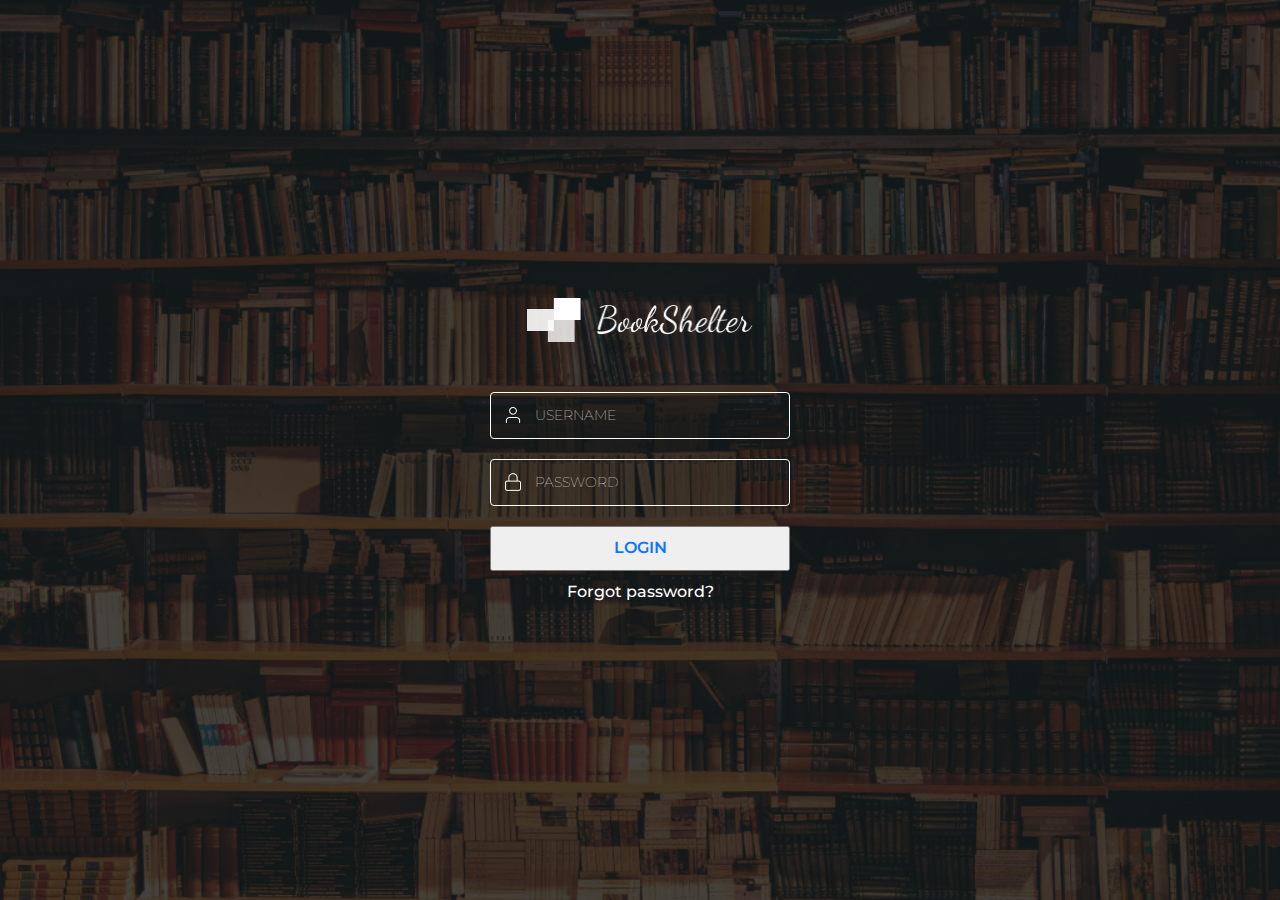
<file: index.html>
<!DOCTYPE html>
<html lang="en">
  <head>
    <meta charset="UTF-8" />
    <meta http-equiv="X-UA-Compatible" content="IE=edge" />
    <meta name="viewport" content="width=device-width, initial-scale=1.0" />
    <link rel="stylesheet" href="./css/main.css" />
    <link rel="preconnect" href="https://fonts.googleapis.com">
    <link rel="preconnect" href="https://fonts.gstatic.com" crossorigin>
    <link href="https://fonts.googleapis.com/css2?family=Montserrat:wght@300;500;600&family=Noticia+Text&family=Noto+Sans&family=Rubik:wght@400;500&display=swap" rel="stylesheet">
    <link rel="stylesheet" href="https://cdnjs.cloudflare.com/ajax/libs/font-awesome/6.0.0/css/all.min.css"/>
    <title>Bookshelter</title>
  </head>
  <body>
    <section class="registration">
      <div class="container registration__container">
        <form action="" method="post" class="form">
          <div class="regitration__logo">
            <img src="./images/login-logo.png" alt="Login Logo" class="logo" width="226" height="44"/>
          </div>
          <div class="username__text">
            <img src="./images/user.png" alt="user-img" width="20" height="20" class="user">
            <input
              type="text"
              class="username"
              name="name"
              required
              placeholder="Username"
            />
          </div>
          <div class="useremail__text">
            <img src="./images/lock.png" alt="lock-img" width="20" height="20" class="lock">
            <input
              type="password"
              class="password"
              name="password"
              required
              placeholder="Password"
            />
          </div>
          <button class="btn" type="submit">Login</button>
          <a class="registration-forgot">Forgot password?</a>
        </form>
      </div>
    </section>
    <script src="./js/login.js"></script>
  </body>
</html>
</file>
<file: css/main.css>
/*! normalize.css v8.0.1 | MIT License | github.com/necolas/normalize.css */
/* Document
   ========================================================================== */
/**
 * 1. Correct the line height in all browsers.
 * 2. Prevent adjustments of font size after orientation changes in iOS.
 */
html {
  line-height: 1.15;
  /* 1 */
  -webkit-text-size-adjust: 100%;
  /* 2 */
}

/* Sections
     ========================================================================== */
/**
   * Remove the margin in all browsers.
   */
body {
  margin: 0;
}

/**
   * Render the `main` element consistently in IE.
   */
main {
  display: block;
}

/**
   * Correct the font size and margin on `h1` elements within `section` and
   * `article` contexts in Chrome, Firefox, and Safari.
   */
h1 {
  font-size: 2em;
  margin: 0.67em 0;
}

/* Grouping content
     ========================================================================== */
/**
   * 1. Add the correct box sizing in Firefox.
   * 2. Show the overflow in Edge and IE.
   */
hr {
  -webkit-box-sizing: content-box;
          box-sizing: content-box;
  /* 1 */
  height: 0;
  /* 1 */
  overflow: visible;
  /* 2 */
}

/**
   * 1. Correct the inheritance and scaling of font size in all browsers.
   * 2. Correct the odd `em` font sizing in all browsers.
   */
pre {
  font-family: monospace, monospace;
  /* 1 */
  font-size: 1em;
  /* 2 */
}

/* Text-level semantics
     ========================================================================== */
/**
   * Remove the gray background on active links in IE 10.
   */
a {
  background-color: transparent;
}

/**
   * 1. Remove the bottom border in Chrome 57-
   * 2. Add the correct text decoration in Chrome, Edge, IE, Opera, and Safari.
   */
abbr[title] {
  border-bottom: none;
  /* 1 */
  text-decoration: underline;
  /* 2 */
  -webkit-text-decoration: underline dotted;
          text-decoration: underline dotted;
  /* 2 */
}

/**
   * Add the correct font weight in Chrome, Edge, and Safari.
   */
b,
strong {
  font-weight: bolder;
}

/**
   * 1. Correct the inheritance and scaling of font size in all browsers.
   * 2. Correct the odd `em` font sizing in all browsers.
   */
code,
kbd,
samp {
  font-family: monospace, monospace;
  /* 1 */
  font-size: 1em;
  /* 2 */
}

/**
   * Add the correct font size in all browsers.
   */
small {
  font-size: 80%;
}

/**
   * Prevent `sub` and `sup` elements from affecting the line height in
   * all browsers.
   */
sub,
sup {
  font-size: 75%;
  line-height: 0;
  position: relative;
  vertical-align: baseline;
}

sub {
  bottom: -0.25em;
}

sup {
  top: -0.5em;
}

/* Embedded content
     ========================================================================== */
/**
   * Remove the border on images inside links in IE 10.
   */
img {
  border-style: none;
}

/* Forms
     ========================================================================== */
/**
   * 1. Change the font styles in all browsers.
   * 2. Remove the margin in Firefox and Safari.
   */
button,
input,
optgroup,
select,
textarea {
  font-family: inherit;
  /* 1 */
  font-size: 100%;
  /* 1 */
  line-height: 1.15;
  /* 1 */
  margin: 0;
  /* 2 */
}

/**
   * Show the overflow in IE.
   * 1. Show the overflow in Edge.
   */
button,
input {
  /* 1 */
  overflow: visible;
}

/**
   * Remove the inheritance of text transform in Edge, Firefox, and IE.
   * 1. Remove the inheritance of text transform in Firefox.
   */
button,
select {
  /* 1 */
  text-transform: none;
}

/**
   * Correct the inability to style clickable types in iOS and Safari.
   */
button,
[type="button"],
[type="reset"],
[type="submit"] {
  -webkit-appearance: button;
}

/**
   * Remove the inner border and padding in Firefox.
   */
button::-moz-focus-inner,
[type="button"]::-moz-focus-inner,
[type="reset"]::-moz-focus-inner,
[type="submit"]::-moz-focus-inner {
  border-style: none;
  padding: 0;
}

/**
   * Restore the focus styles unset by the previous rule.
   */
button:-moz-focusring,
[type="button"]:-moz-focusring,
[type="reset"]:-moz-focusring,
[type="submit"]:-moz-focusring {
  outline: 1px dotted ButtonText;
}

/**
   * Correct the padding in Firefox.
   */
fieldset {
  padding: 0.35em 0.75em 0.625em;
}

/**
   * 1. Correct the text wrapping in Edge and IE.
   * 2. Correct the color inheritance from `fieldset` elements in IE.
   * 3. Remove the padding so developers are not caught out when they zero out
   *    `fieldset` elements in all browsers.
   */
legend {
  -webkit-box-sizing: border-box;
          box-sizing: border-box;
  /* 1 */
  color: inherit;
  /* 2 */
  display: table;
  /* 1 */
  max-width: 100%;
  /* 1 */
  padding: 0;
  /* 3 */
  white-space: normal;
  /* 1 */
}

/**
   * Add the correct vertical alignment in Chrome, Firefox, and Opera.
   */
progress {
  vertical-align: baseline;
}

/**
   * Remove the default vertical scrollbar in IE 10+.
   */
textarea {
  overflow: auto;
}

/**
   * 1. Add the correct box sizing in IE 10.
   * 2. Remove the padding in IE 10.
   */
[type="checkbox"],
[type="radio"] {
  -webkit-box-sizing: border-box;
          box-sizing: border-box;
  /* 1 */
  padding: 0;
  /* 2 */
}

/**
   * Correct the cursor style of increment and decrement buttons in Chrome.
   */
[type="number"]::-webkit-inner-spin-button,
[type="number"]::-webkit-outer-spin-button {
  height: auto;
}

/**
   * 1. Correct the odd appearance in Chrome and Safari.
   * 2. Correct the outline style in Safari.
   */
[type="search"] {
  -webkit-appearance: textfield;
  /* 1 */
  outline-offset: -2px;
  /* 2 */
}

/**
   * Remove the inner padding in Chrome and Safari on macOS.
   */
[type="search"]::-webkit-search-decoration {
  -webkit-appearance: none;
}

/**
   * 1. Correct the inability to style clickable types in iOS and Safari.
   * 2. Change font properties to `inherit` in Safari.
   */
::-webkit-file-upload-button {
  -webkit-appearance: button;
  /* 1 */
  font: inherit;
  /* 2 */
}

/* Interactive
     ========================================================================== */
/*
   * Add the correct display in Edge, IE 10+, and Firefox.
   */
details {
  display: block;
}

/*
   * Add the correct display in all browsers.
   */
summary {
  display: list-item;
}

/* Misc
     ========================================================================== */
/**
   * Add the correct display in IE 10+.
   */
template {
  display: none;
}

/**
   * Add the correct display in IE 10.
   */
[hidden] {
  display: none;
}

html {
  height: 100%;
  scroll-behavior: smooth;
  -webkit-box-sizing: border-box;
          box-sizing: border-box;
}

*,
*::before,
*::after {
  -webkit-box-sizing: inherit;
          box-sizing: inherit;
}

body {
  display: -webkit-box;
  display: -ms-flexbox;
  display: flex;
  -webkit-box-orient: vertical;
  -webkit-box-direction: normal;
      -ms-flex-direction: column;
          flex-direction: column;
  height: 100%;
  font-family: "Arial", sans-serif;
  font-size: 16px;
  line-height: 1.5;
}

img {
  max-width: 100%;
  height: auto;
  vertical-align: middle;
}

.header {
  padding: 14px 0 12px 0;
}

.container, .home__container, .hero__container, .book-items__container {
  max-width: 1259px;
  width: 100%;
  margin: 0 auto;
  padding: 0 20px 0 20px;
}

.container {
  max-width: 300px;
}

.registration__container {
  display: -webkit-box;
  display: -ms-flexbox;
  display: flex;
  -webkit-box-orient: horizontal;
  -webkit-box-direction: normal;
      -ms-flex-direction: row;
          flex-direction: row;
  -webkit-box-align: center;
      -ms-flex-align: center;
          align-items: center;
  -webkit-box-pack: center;
      -ms-flex-pack: center;
          justify-content: center;
}

.home__container, .book-items__container {
  display: -webkit-box;
  display: -ms-flexbox;
  display: flex;
  -webkit-box-pack: justify;
      -ms-flex-pack: justify;
          justify-content: space-between;
}

.btn {
  margin-bottom: 11px;
}

.btn {
  width: 300px;
  font-family: 'Montserrat', sans-serif;
  font-style: normal;
  font-weight: 600;
  font-size: 16px;
  line-height: 20px;
  text-align: center;
  text-transform: uppercase;
  color: #0D75FF;
  cursor: pointer;
}

.homeLoginOut {
  display: inline-block;
  border: none;
  font-family: 'Rubik', sans-serif;
  font-style: normal;
  font-weight: normal;
  font-size: 16px;
  line-height: 19px;
  color: #FFFFFF;
  background: #0D75FF;
  border-radius: 4px;
  padding: 10px 23px 11px 23px;
}

.main {
  -webkit-box-flex: 1;
      -ms-flex-positive: 1;
          flex-grow: 1;
}

.hero {
  background: #FFFFFF;
  -webkit-box-shadow: 0px 0px 2px rgba(0, 0, 0, 0.15);
          box-shadow: 0px 0px 2px rgba(0, 0, 0, 0.15);
}

.hero__container {
  display: -webkit-box;
  display: -ms-flexbox;
  display: flex;
  -webkit-box-align: center;
      -ms-flex-align: center;
          align-items: center;
  -webkit-box-pack: justify;
      -ms-flex-pack: justify;
          justify-content: space-between;
  padding-left: 290px;
}

.hero__ordering {
  display: -webkit-box;
  display: -ms-flexbox;
  display: flex;
  -webkit-box-align: center;
      -ms-flex-align: center;
          align-items: center;
  -webkit-box-pack: center;
      -ms-flex-pack: center;
          justify-content: center;
  width: 165px;
  height: 34px;
  background: #A6B0C3;
  border-radius: 4px;
}

.hero__btn {
  border: none;
  background-color: transparent;
  outline: none;
  font-family: 'Rubik', sans-serif;
  font-style: normal;
  font-weight: 500;
  font-size: 14px;
  line-height: 17px;
  color: #FFFFFF;
}

.registration {
  display: -webkit-box;
  display: -ms-flexbox;
  display: flex;
  -webkit-box-orient: vertical;
  -webkit-box-direction: normal;
      -ms-flex-direction: column;
          flex-direction: column;
  -webkit-box-pack: center;
      -ms-flex-pack: center;
          justify-content: center;
  background-image: url("../images/bg-login.jpg");
  background-position: center;
  background-repeat: no-repeat;
  background-size: cover;
  width: 100vw;
  height: 100vh;
}

.form {
  display: -webkit-box;
  display: -ms-flexbox;
  display: flex;
  -webkit-box-orient: vertical;
  -webkit-box-direction: normal;
      -ms-flex-direction: column;
          flex-direction: column;
  -webkit-box-align: center;
      -ms-flex-align: center;
          align-items: center;
}

.logo {
  margin-bottom: 50px;
}

.username, .password, .btn {
  width: 100%;
  height: 45px;
}

.username, .password {
  width: 100%;
  color: #FFFFFF;
}

.username, .password {
  background-color: transparent;
  border: none;
  outline: none;
  margin-left: 10px;
}

.username::-webkit-input-placeholder, .password::-webkit-input-placeholder {
  font-family: 'Montserrat', sans-serif;
  font-style: normal;
  font-weight: lighter;
  font-size: 14px;
  line-height: 20px;
  text-transform: uppercase;
  color: #FFFFFF;
  border: none;
  outline: none;
}

.username:-ms-input-placeholder, .password:-ms-input-placeholder {
  font-family: 'Montserrat', sans-serif;
  font-style: normal;
  font-weight: lighter;
  font-size: 14px;
  line-height: 20px;
  text-transform: uppercase;
  color: #FFFFFF;
  border: none;
  outline: none;
}

.username::-ms-input-placeholder, .password::-ms-input-placeholder {
  font-family: 'Montserrat', sans-serif;
  font-style: normal;
  font-weight: lighter;
  font-size: 14px;
  line-height: 20px;
  text-transform: uppercase;
  color: #FFFFFF;
  border: none;
  outline: none;
}

.username::placeholder, .password::placeholder {
  font-family: 'Montserrat', sans-serif;
  font-style: normal;
  font-weight: lighter;
  font-size: 14px;
  line-height: 20px;
  text-transform: uppercase;
  color: #FFFFFF;
  border: none;
  outline: none;
}

::-webkit-input-placeholder {
  background-color: transparent;
  border: none;
  outline: none;
}

:-ms-input-placeholder {
  background-color: transparent;
  border: none;
  outline: none;
}

::-ms-input-placeholder {
  background-color: transparent;
  border: none;
  outline: none;
}

::placeholder {
  background-color: transparent;
  border: none;
  outline: none;
}

::-webkit-input-placeholder:active {
  background-color: transparent;
}

:-ms-input-placeholder:active {
  background-color: transparent;
}

::-ms-input-placeholder:active {
  background-color: transparent;
}

::placeholder:active {
  background-color: transparent;
}

.useremail__text, .username__text {
  position: relative;
  display: -webkit-box;
  display: -ms-flexbox;
  display: flex;
  -webkit-box-align: center;
      -ms-flex-align: center;
          align-items: center;
  -webkit-box-pack: center;
      -ms-flex-pack: center;
          justify-content: center;
  text-align: center;
  width: 300px;
  margin-bottom: 20px;
  padding-left: 12px;
  border: 1px solid #fff;
  -webkit-box-sizing: border-box;
          box-sizing: border-box;
  border-radius: 4px;
}

.user, .lock {
  line-height: 45px;
  top: 13px;
  left: 12px;
}

.registration-forgot {
  text-decoration: none;
  font-family: 'Montserrat' ,sans-serif;
  font-style: normal;
  font-weight: 500;
  font-size: 16px;
  line-height: 20px;
  color: #FFFFFF;
  cursor: pointer;
}

.home-logo {
  max-width: 226px;
  width: 100%;
}

.home__nav {
  display: -webkit-box;
  display: -ms-flexbox;
  display: flex;
  -webkit-box-pack: justify;
      -ms-flex-pack: justify;
          justify-content: space-between;
  max-width: 890px;
  width: 100%;
}

.search-books {
  background: #F8FAFD;
  -webkit-box-shadow: 0px 0px 3px rgba(0, 0, 0, 0.1);
          box-shadow: 0px 0px 3px rgba(0, 0, 0, 0.1);
  border-radius: 30px;
  max-width: 670px;
  width: 100%;
  padding-left: 16px;
}

.search-btn {
  margin-right: 10px;
}

.search-input {
  max-width: 500px;
  width: 100%;
  border: none;
  outline: none;
  background: transparent;
  height: 100%;
  font-family: 'Rubik',sans-serif;
  font-style: normal;
  font-weight: normal;
  font-size: 13px;
  line-height: 15px;
  color: #000;
}

.nav-left {
  max-width: 137px;
  width: 100%;
  display: -webkit-box;
  display: -ms-flexbox;
  display: flex;
  -webkit-box-pack: justify;
      -ms-flex-pack: justify;
          justify-content: space-between;
  -webkit-box-align: center;
      -ms-flex-align: center;
          align-items: center;
}

.book-items__container {
  margin: 0 auto;
  padding: 0 20px 0 20px;
}

.bookmarks {
  padding: 25px 25px 25px 0;
  max-width: 248px;
  width: 100%;
}

.bookmarks__heading, .bookmarks__desc {
  max-width: 125px;
  width: 100%;
  font-family: 'Rubik',sans-serif;
  font-style: normal;
  font-weight: normal;
  font-size: 24px;
  line-height: 28px;
  color: #000000;
}

.bookmarks__heading {
  margin: 0 0 5px 0;
}

.bookmarks__desc {
  max-width: 218px;
  font-size: 14px;
  line-height: 155.6%;
  margin-top: 0;
  margin-bottom: 25px;
}

.bookmarks-items {
  list-style: none;
  padding: 0;
}

.bookmark-item {
  display: -webkit-box;
  display: -ms-flexbox;
  display: flex;
  -webkit-box-align: center;
      -ms-flex-align: center;
          align-items: center;
  -webkit-box-pack: justify;
      -ms-flex-pack: justify;
          justify-content: space-between;
  background: #F8FAFD;
  border-radius: 4px;
  max-width: 218px;
  width: 100%;
  height: 70px;
  padding: 15px 10px;
  margin-bottom: 15px;
}

.delete-icon, .read-icon {
  text-decoration: none;
  color: transparent;
}

.read-icon {
  margin-right: 8px;
}

.card {
  background: #f1efef;
  max-width: 992px;
  width: 100%;
  padding: 20px;
  display: -webkit-box;
  display: -ms-flexbox;
  display: flex;
  -webkit-box-orient: vertical;
  -webkit-box-direction: normal;
      -ms-flex-direction: column;
          flex-direction: column;
  -webkit-box-pack: center;
      -ms-flex-pack: center;
          justify-content: center;
  -webkit-box-align: center;
      -ms-flex-align: center;
          align-items: center;
}

.card-items {
  display: -webkit-box;
  display: -ms-flexbox;
  display: flex;
  -ms-flex-wrap: wrap;
      flex-wrap: wrap;
  -webkit-box-pack: justify;
      -ms-flex-pack: justify;
          justify-content: space-between;
  list-style: none;
  margin: 0;
  padding: 20px;
  max-width: 952px;
  width: 100%;
}

.card-item {
  display: -webkit-box;
  display: -ms-flexbox;
  display: flex;
  -webkit-box-orient: vertical;
  -webkit-box-direction: normal;
      -ms-flex-direction: column;
          flex-direction: column;
  max-width: 282px;
  width: 100%;
  background: #FFFFFF;
  -webkit-box-shadow: 0px 1px 3px rgba(0, 0, 0, 0.1);
          box-shadow: 0px 1px 3px rgba(0, 0, 0, 0.1);
  border-radius: 5px;
  padding: 13px 15px 13px 18px;
  margin-bottom: 33px;
}

.card-item-img {
  display: -webkit-box;
  display: -ms-flexbox;
  display: flex;
  -webkit-box-pack: center;
      -ms-flex-pack: center;
          justify-content: center;
  -webkit-box-align: center;
      -ms-flex-align: center;
          align-items: center;
  max-width: 249px;
  width: 100%;
  height: 238px;
  background: #F8FAFD;
  border-radius: 5px;
  margin-bottom: 19px;
}

.card-item__title {
  font-family: 'Rubik', sans-serif;
  font-style: normal;
  font-weight: 500;
  font-size: 18px;
  line-height: 21px;
  color: #000000;
  margin: 0 0 2px 0;
}

.card-item__desc, .card-item-year {
  font-family: ' Noto Sans',sans-serif;
  font-style: normal;
  font-weight: 500;
  font-size: 13px;
  line-height: 18px;
  color: #757881;
  margin: 0;
}

.card-item-year {
  margin-bottom: 10px;
}

.card-item-info {
  margin-bottom: 5px;
}

.bookmark-btn, .more-info {
  width: 120px;
  height: 37px;
  border: none;
  background: #FFD80D;
  border-radius: 4px;
  font-family: 'Rubik',sans-serif;
  font-style: normal;
  font-weight: 500;
  font-size: 14px;
  line-height: 17px;
  color: #000000;
}

.more-info {
  background: rgba(13, 117, 255, 0.05);
  border-radius: 4px;
  color: #0D75FF;
}

.read {
  max-width: 246px;
  width: 100%;
  height: 37px;
  border: none;
  background: #75828A;
  border-radius: 4px;
  font-family: 'Rubik',sans-serif;
  font-style: normal;
  font-weight: 500;
  font-size: 14px;
  line-height: 17px;
  color: #FFFFFF;
}

.book-modal {
  display: -webkit-box;
  display: -ms-flexbox;
  display: flex;
}

.modal-container {
  position: absolute;
  top: 0;
  right: 0;
  border: 1px solid black;
  width: 553px;
  margin-left: auto;
  display: -webkit-box;
  display: -ms-flexbox;
  display: flex;
  -webkit-box-orient: vertical;
  -webkit-box-direction: normal;
      -ms-flex-direction: column;
          flex-direction: column;
  background: #FFFFFF;
  -webkit-box-shadow: 0px 1px 4px rgba(0, 0, 0, 0.25);
          box-shadow: 0px 1px 4px rgba(0, 0, 0, 0.25);
}

.modal-header {
  display: -webkit-box;
  display: -ms-flexbox;
  display: flex;
  -webkit-box-pack: justify;
      -ms-flex-pack: justify;
          justify-content: space-between;
  width: 100%;
  padding: 23px 35px 23px 33px;
  background: #F8FAFD;
  margin-bottom: 43px;
}

.modal-title {
  font-family: 'Rubik',sans-serif;
  font-style: normal;
  font-weight: 500;
  font-size: 24px;
  line-height: 28px;
  color: #222531;
}

.modal-img {
  border-radius: 5px;
  margin: 0 auto;
  margin-bottom: 51px;
}

.modal-desc {
  width: 470px;
  font-family: 'Rubik',sans-serif;
  font-style: normal;
  font-weight: normal;
  font-size: 13px;
  line-height: 170.3%;
  color: #58667E;
  margin-bottom: 100px;
  padding-left: 47px;
}

.modal-author, .modal-published, .modal-publishers, .modal-categories, .modal-pages, .footer-container {
  display: -webkit-box;
  display: -ms-flexbox;
  display: flex;
  padding-left: 47px;
  margin-bottom: 17px;
}

.footer-container {
  margin-bottom: 0;
}

.modal-author > p, .modal-published > p, .modal-publishers > p, .modal-categories > p, .modal-pages > p {
  margin: 0;
  margin-right: 11px;
}

.info-style {
  display: inline-block;
  background: rgba(13, 117, 255, 0.09);
  border-radius: 30px;
  padding: 6px 15px;
  height: 30px;
  margin-right: 7px;
}

.info-style > p {
  font-family: 'Rubik', sans-serif;
  font-style: normal;
  font-weight: normal;
  font-size: 14px;
  line-height: 17px;
  color: #0D75FF;
  margin: 0;
}

.footer-container {
  padding-right: 20px;
  display: -webkit-box;
  display: -ms-flexbox;
  display: flex;
  -webkit-box-align: center;
      -ms-flex-align: center;
          align-items: center;
  -webkit-box-pack: end;
      -ms-flex-pack: end;
          justify-content: end;
  height: 66px;
  background: #FFFFFF;
  -webkit-box-shadow: 0px 1px 4px rgba(0, 0, 0, 0.25);
          box-shadow: 0px 1px 4px rgba(0, 0, 0, 0.25);
}

.modal-read {
  width: 112px;
}

.hidden {
  position: absolute;
  top: 0;
  left: 0;
  z-index: 0;
  width: 100%;
  height: 1174.5px;
  background-color: rgba(0, 0, 0, 0.5);
}
/*# sourceMappingURL=main.css.map */
</file>
